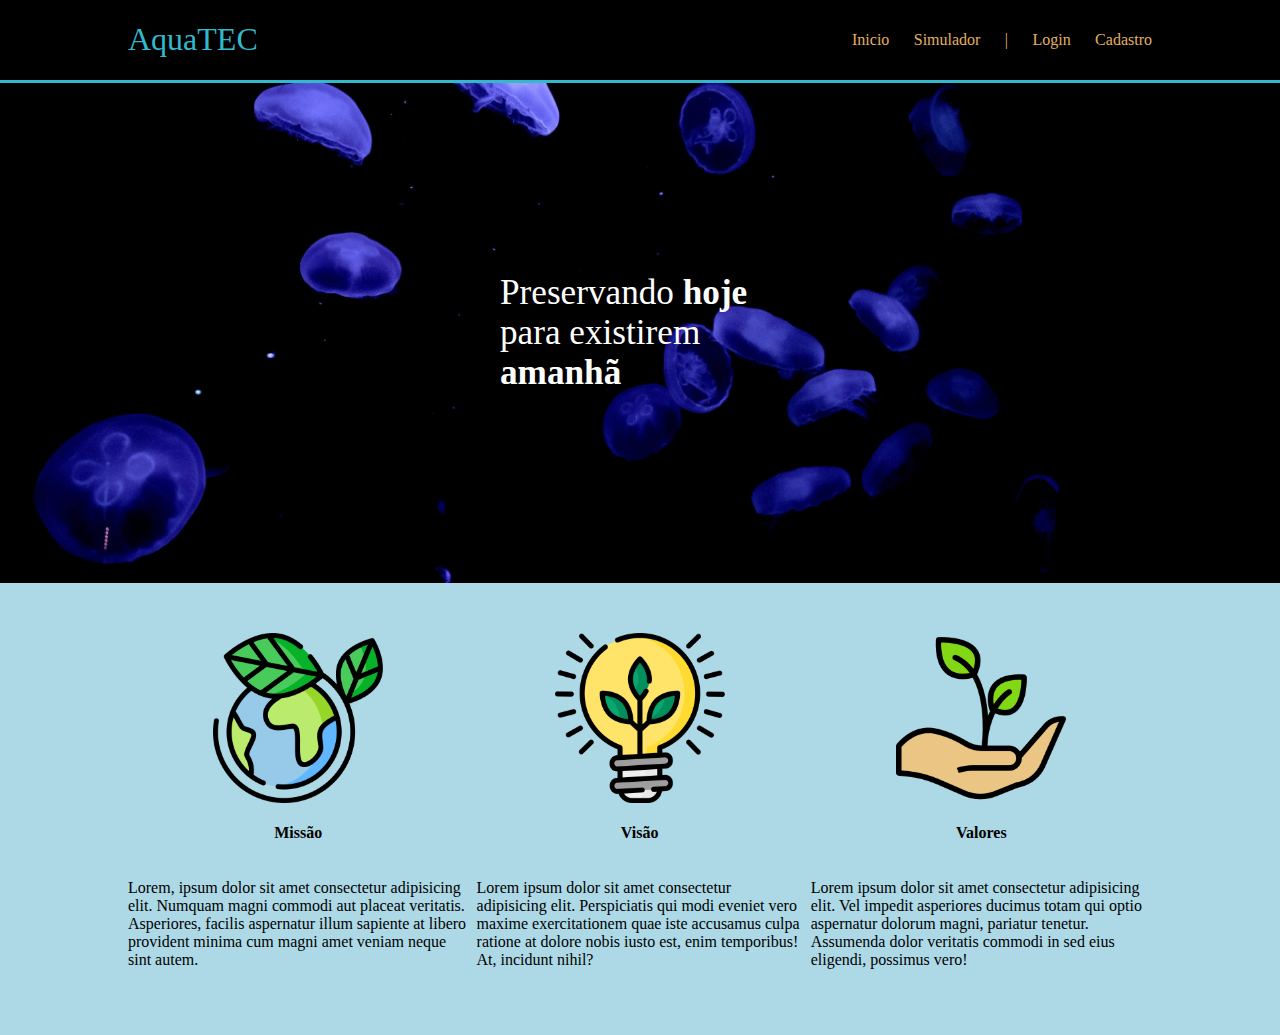
<file: css/index.html>
<!DOCTYPE html>
<html lang="en">
<head>
    <meta charset="UTF-8">
    <meta http-equiv="X-UA-Compatible" content="IE=edge">
    <meta name="viewport" content="width=device-width, initial-scale=1.0">
    <title>AquaTEC | Página Inicial</title>
    <link rel="stylesheet" href="style.css">
</head>
<body>
    <div class="header">
        <div class="container">
            <h1 class="titulo">AquaTEC</h1>
            <ul class="navbar">
                <li><a href="https://www.soundcloud.com">Inicio</a></li>
                <li><a href="">Simulador</a></li>
                <li>|</li>
                <li><a href="">Login</a></li>
                <li><a href="">Cadastro</a></li>
            </ul>
        </div>
    </div>

    <div class="banner">
        <div class="container">
            <p>Preservando <span>hoje</span> para existirem <span>amanhã</span></p>
        </div>
    </div>

    <div class="social">
        <div class="container">
            <div class="boxes">
                <div class="box">
                    <img src="./assets/imgs/planet-earth_color.png" alt="">
                    <h4>Missão</h4>
                    <p>Lorem, ipsum dolor sit amet consectetur adipisicing elit. Numquam magni commodi aut placeat veritatis. Asperiores, facilis aspernatur illum sapiente at libero provident minima cum magni amet veniam neque sint autem.</p>
                </div>
                <div class="box">
                    <img src="./assets/imgs/lightbulb_color.png" alt="">
                    <h4>Visão</h4>
                    <p>Lorem ipsum dolor sit amet consectetur adipisicing elit. Perspiciatis qui modi eveniet vero maxime exercitationem quae iste accusamus culpa ratione at dolore nobis iusto est, enim temporibus! At, incidunt nihil?</p>
                </div>
                <div class="box">
                    <img src="./assets/imgs/growth_color.png" alt="">
                    <h4>Valores</h4>
                    <p>Lorem ipsum dolor sit amet consectetur adipisicing elit. Vel impedit asperiores ducimus totam qui optio aspernatur dolorum magni, pariatur tenetur. Assumenda dolor veritatis commodi in sed eius eligendi, possimus vero!</p>
                </div>
            </div>
        </div>
    </div>
</body>
</html>
</file>
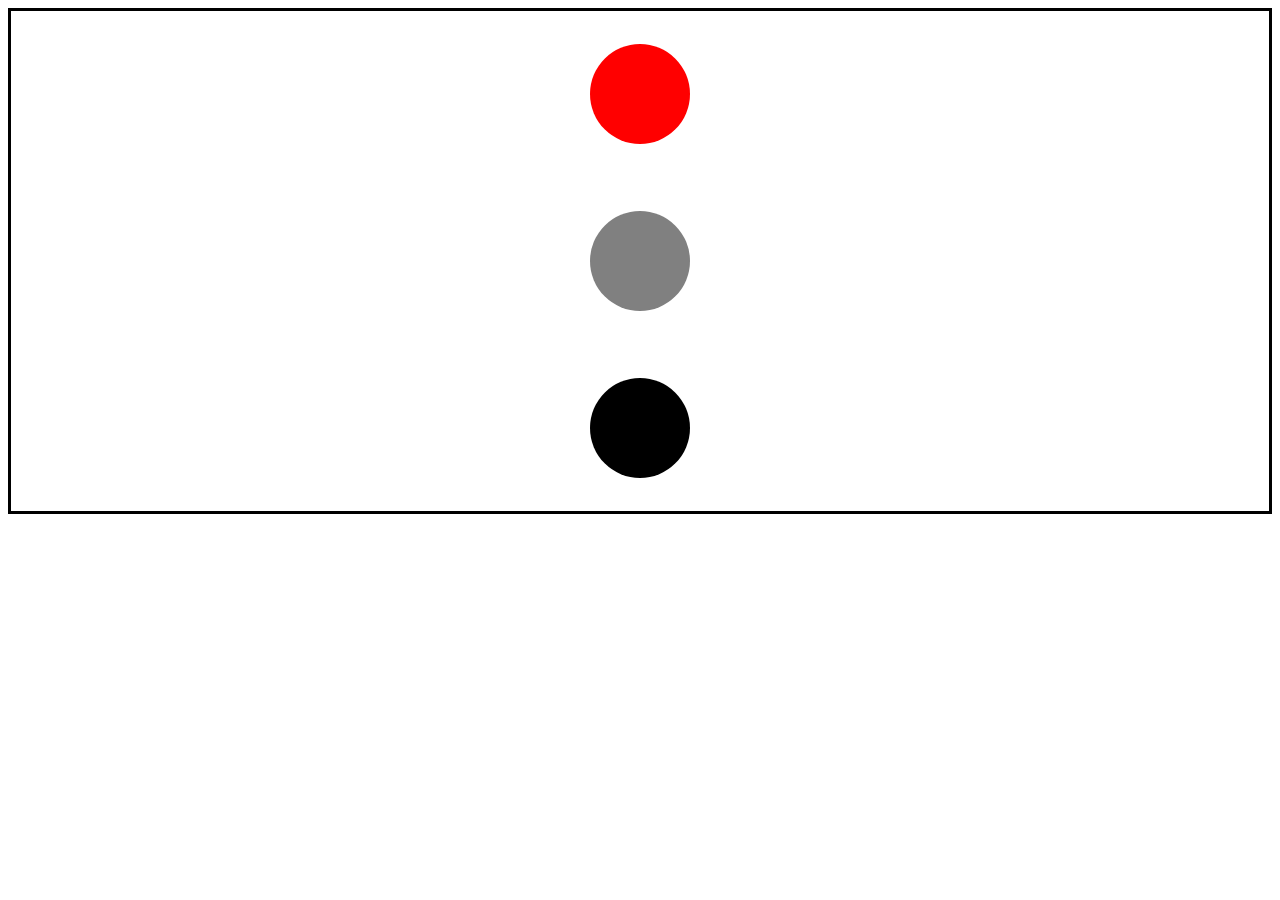
<file: css/exemplo_flex.html>
<!DOCTYPE html>
<html lang="en">
<head>
    <meta charset="UTF-8">
    <meta http-equiv="X-UA-Compatible" content="IE=edge">
    <meta name="viewport" content="width=device-width, initial-scale=1.0">
    <title>Document</title>
<style>
    .caixa{
        height: 500px;
        border: 3px solid black;
        display: flex;
        flex-direction: column;
        align-items: center;
        justify-content: space-around;
    }

    .circulo{
        width: 100px;
        height: 100px;
        background-color: aqua;
        border-radius: 50%;
    }

    .cor1 {
        background-color: red;
    }

    .cor2 {
        background-color: grey  ;
    }

    .cor3 {
        background-color: black;
    }
</style>
</head>
<body>
    <div class="caixa">
        <div class="circulo cor1"></div>
        <div class="circulo cor2"></div>
        <div class="circulo cor3"></div>
    </div>
</body>
</html>
</file>
<file: css/style.css>
body{
    margin: 0;
    padding: 0;
    ;
}


.header {
    background-color: black;
    border-bottom: 3px solid #32b9cd;
    ;
}

.container {
    display: flex;
    width: 80%;
    margin: auto;
}

.titulo {
    color: #32b9cd;
    font-weight: 500;
}

.header .container {
    justify-content: space-between;
}

.navbar {
    display: flex;
    align-items: center;
    list-style: none;
    width: 300px;
    justify-content: space-between;
}

.navbar li, .navbar a {
    color: #e3b062;
    text-decoration: none;
}

.banner {
    background-image: url('./assets/imgs/bg-jelly-fish-para_outras_pags.png');
    background-size: cover;
    
}

.banner .container {
height: 500px;
justify-content: center;
align-items: center;
}

.banner p {
    width: 280px;
    font-size: 2.2em;
    color: white;
}

.banner span {
    font-weight: 800;
}

/* MISSÃO E VALORES */

.social {
    background-color: lightblue;
}
.boxes {
    display: flex;
    padding: 50px 0;
    gap: 8px;
}
.box{
    display: flex;
    flex-direction: column;
    align-items: center;
}

.box img {
    width: 170px;
}
</file>
